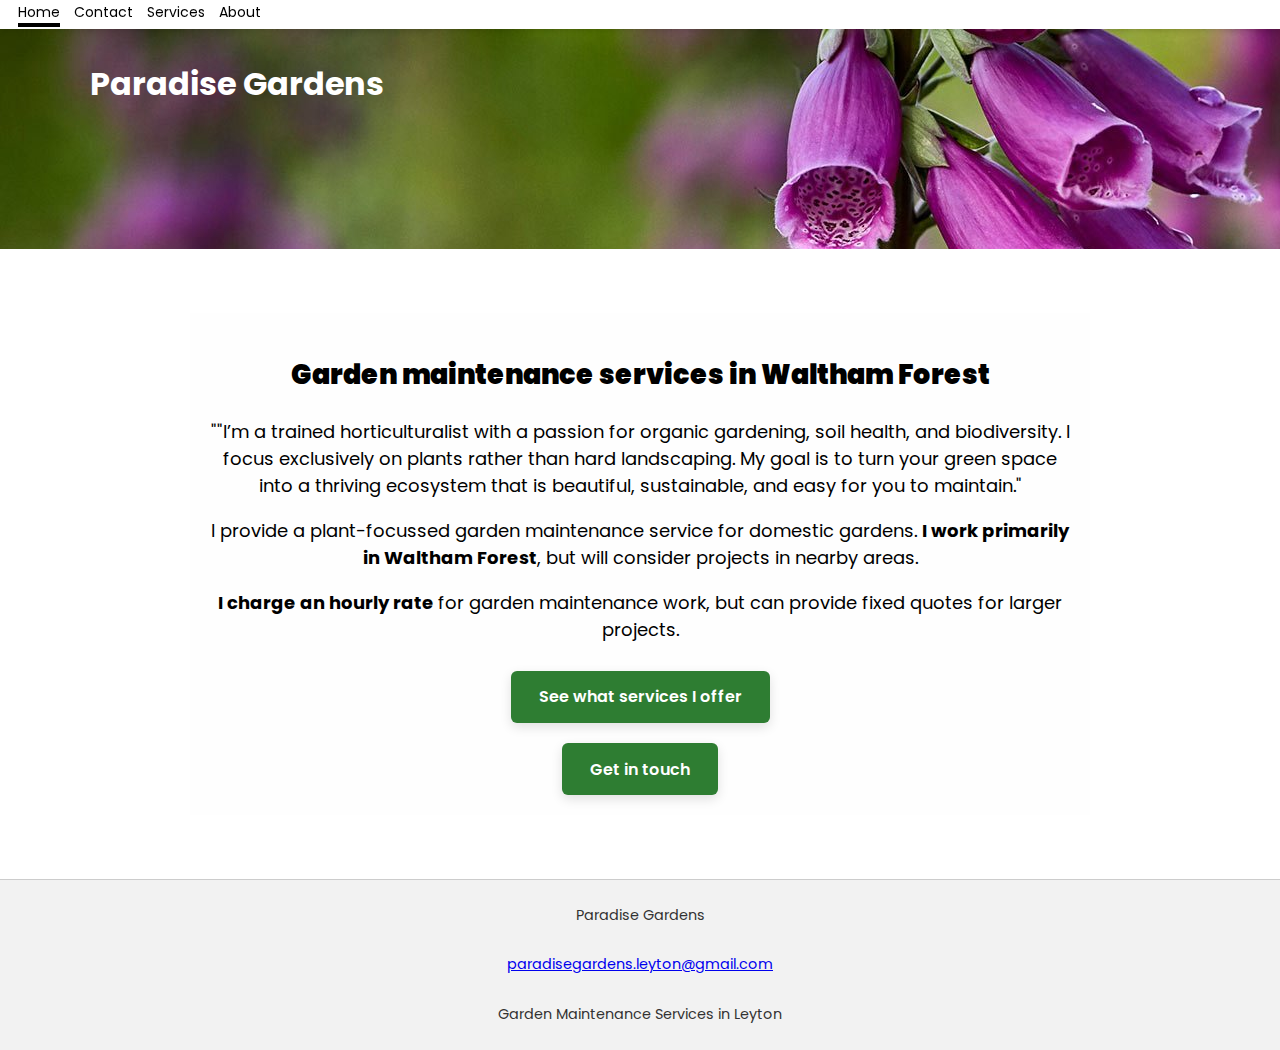
<file: index.html>
<!DOCTYPE html>
<html lang="en">
<head>
  <meta charset="UTF-8">
  <meta name="viewport" content="width=device-width, initial-scale=1.0">
  <title>Paradise Gardens Leyton - contact page</title>
  <meta property="og:title" content="Paradise Gardens - home" />
  <meta property="og:description" content="Garden maintenance services in Waltham Forest" />
  <meta property="og:type" content="website" />
  <meta property="og:url" content="https://paradisegardensleyton.co.uk" />
  <meta property="og:image" content="" />
  <link href="https://fonts.googleapis.com/css2?family=Poppins:wght@400;600&display=swap" rel="stylesheet">
  <link rel="stylesheet" href="style.css">
</head>

<nav class="top-menu">
      <button class="menu-toggle" aria-expanded="false" aria-label="Open menu">
    ☰
      </button>
      <ul class = "menu">
        <li><a href="index.html" class="active">Home</a></li>
        <li><a href="contact.html">Contact</a></li>
        <li><a href="services.html">Services</a></li>
        <li><a href="about.html">About</a></li>
      </ul>
    </nav>

<body>
  <header class = "banner2">
    <div class = "header-content">
      <div class = "header-text">
       <h1>Paradise Gardens</h1>
      </div>
    </div>
  </header>

<main>  
  <div class = "homecontainer"> 
  <div class = "box1">    
  <h2> <strong>  Garden maintenance services in Waltham Forest </strong> </h2> 
  <p> ""I’m a trained horticulturalist with a passion for organic gardening, soil health, and biodiversity. I focus exclusively on plants rather than hard landscaping. My goal is to turn your green space into a thriving ecosystem that is beautiful, sustainable, and easy for you to maintain." </p>
  <p> I provide a plant-focussed garden maintenance service for domestic gardens. <strong>I work primarily in Waltham Forest</strong>, but will consider projects in nearby areas.</p>
  <p> <strong>I charge an hourly rate </strong>for garden maintenance work, but can provide fixed quotes for larger projects.</p>
 <div class = "cta-button"> 
  <a href="services.html" class="button">See what services I offer</a>
 </div>
<div class = "cta-button"> 
  <a href="contact.html" class="button">Get in touch</a>
</div> 
</div>
</div>
</main>

  <footer class = "footer">
      <p> Paradise Gardens </p>
      <p> <a href="mailto:paradisegardens.leyton@gmail.com">paradisegardens.leyton@gmail.com</a></p>
      <p>Garden Maintenance Services in Leyton</p>
  </footer>

  <script src="script.js"></script>

</body>
</html>
</file>
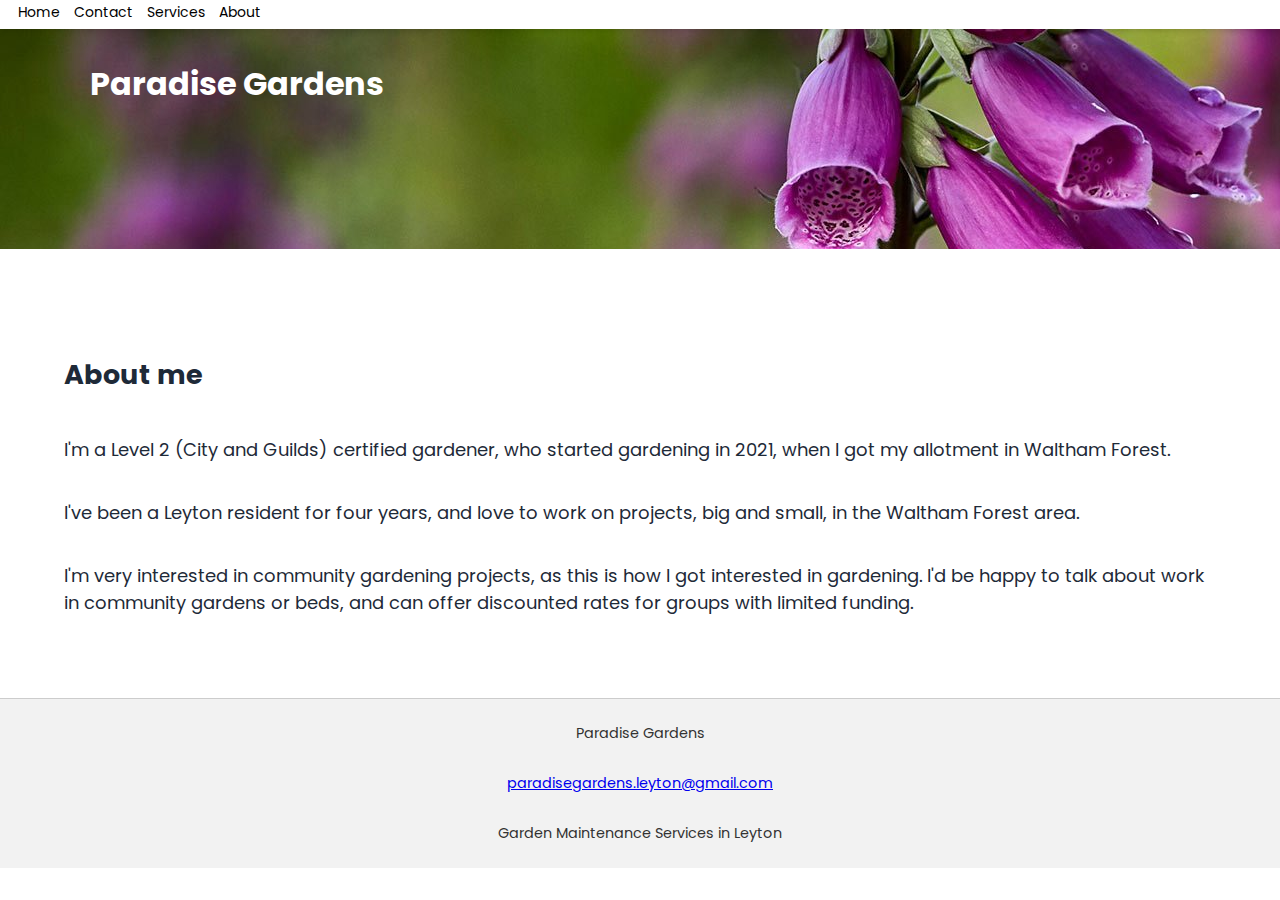
<file: about.html>
<!DOCTYPE html>
<html lang="en">
<head>
  <meta charset="UTF-8">
  <meta name="viewport" content="width=device-width, initial-scale=1.0">
  <title>Paradise Gardens Leyton - contact page</title>
  <link href="https://fonts.googleapis.com/css2?family=Poppins:wght@400;600&display=swap" rel="stylesheet">
  <link rel="stylesheet" href="style.css">
</head>

<nav class="top-menu">
      <button class="menu-toggle" aria-expanded="false" aria-label="Open menu">
    ☰
      </button>
      <ul class = "menu">
        <li><a href="index.html">Home</a></li>
        <li><a href="contact.html">Contact</a></li>
        <li><a href="services.html">Services</a></li>
        <li><a href="about.html">About</a></li>
      </ul>
    </nav>

<body>
  <header class = "banner2">
    <div class = "header-content">
      <div class = "header-text">
       <h1>Paradise Gardens</h1>
      </div>
    </div>
  </header>

  <main>  
  <div class="contact-columns">
    <div class="column">
      <h2>About me</h2>
      <p>I'm a Level 2 (City and Guilds) certified gardener, who started gardening in 2021, when I got my allotment in Waltham Forest. </p>
      <p>I've been a Leyton resident for four years, and love to work on projects, big and small, in the Waltham Forest area.</p>
      <p>I'm very interested in community gardening projects, as this is how I got interested in gardening. I'd  be happy to talk about work in community gardens or beds, and can offer discounted rates for groups with limited funding.</p>
    </div>
  </div>
  </main>

    <footer class = "footer">
      <p> Paradise Gardens </p>
      <p> <a href="mailto:paradisegardens.leyton@gmail.com">paradisegardens.leyton@gmail.com</a></p>
      <p>Garden Maintenance Services in Leyton</p>
  </footer>

   <script src="script.js"></script>

</body>
</html>
</file>
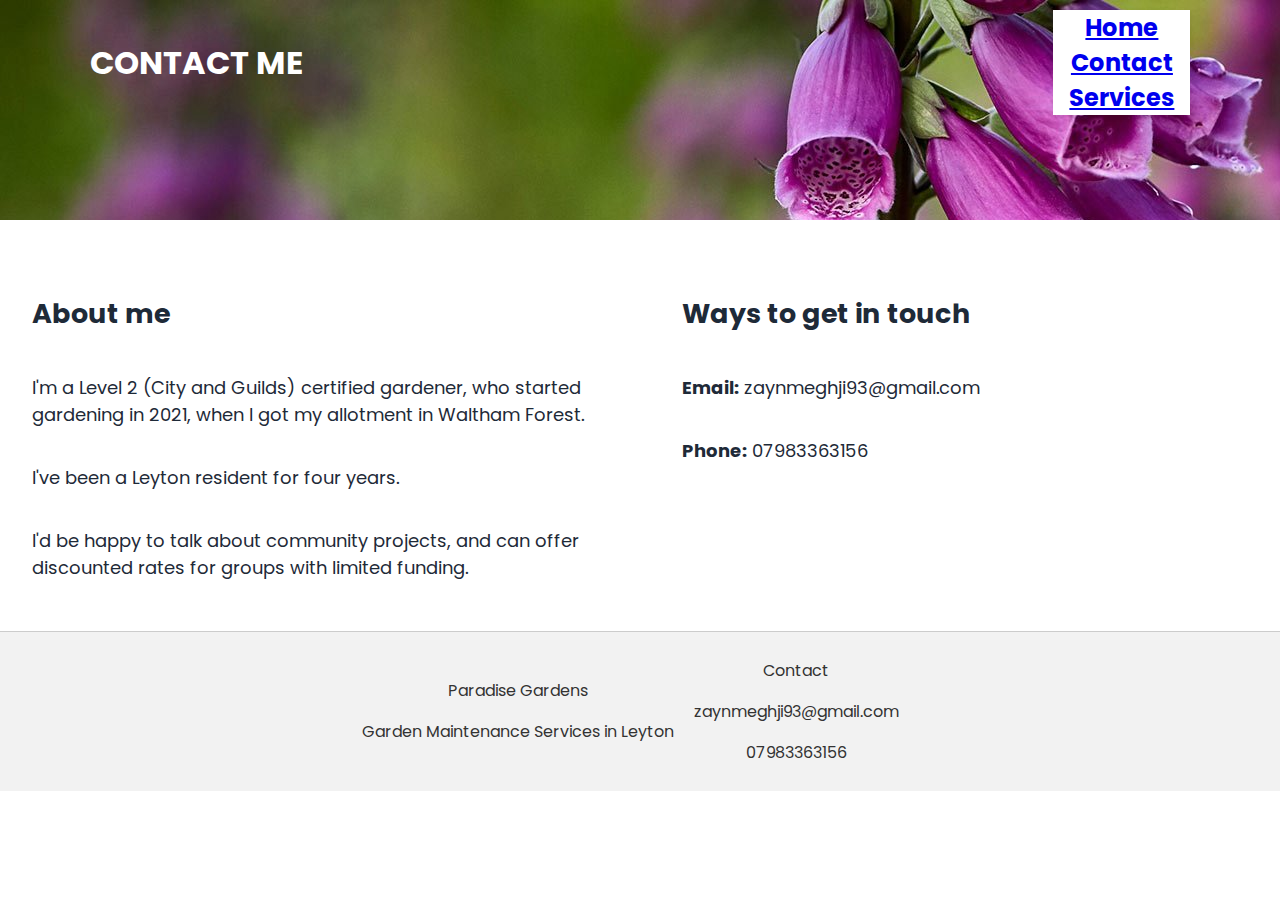
<file: contact.html>
<!DOCTYPE html>
<html lang="en">
<head>
  <meta charset="UTF-8">
  <meta name="viewport" content="width=device-width, initial-scale=1.0">
  <title>Paradise Gardens Leyton - Contact Page</title>
  <link href="https://fonts.googleapis.com/css2?family=Poppins:wght@400;600&display=swap" rel="stylesheet">
  <link rel="stylesheet" href="style.css">
</head>

<body>
  <!-- Flex container for full-page layout -->
  <div class="page-container">

    <!-- Header / Banner -->
    <header class="banner2">
      <div class="header-content">
        <div class="header-text">
          <h1>CONTACT ME</h1>
        </div>

        <nav class="top-menu">
          <ul>
            <li><a href="index.html">Home</a></li>
            <li><a href="contact.html">Contact</a></li>
            <li><a href="services.html">Services</a></li>
          </ul>
        </nav>
      </div>
    </header>

    <!-- Main content wrapper -->
    <main class="main-content">
      <div class="contact-columns">
        <div class="column">
          <h2>About me</h2>
          <p>I'm a Level 2 (City and Guilds) certified gardener, who started gardening in 2021, when I got my allotment in Waltham Forest.</p>
          <p>I've been a Leyton resident for four years.</p>
          <p>I'd be happy to talk about community projects, and can offer discounted rates for groups with limited funding.</p>
        </div>

        <div class="column">
          <h2>Ways to get in touch</h2>
          <p><strong>Email:</strong> zaynmeghji93@gmail.com</p>
          <p><strong>Phone:</strong> 07983363156</p>
        </div>
      </div>
    </main>

    <!-- Footer -->
    <footer class="footer">
      <div class="header-content">
        <div class="header-text">
          <p>Paradise Gardens</p>
          <p>Garden Maintenance Services in Leyton</p>
        </div>
        <div class="header-text">
          <p>Contact</p>
          <p>zaynmeghji93@gmail.com</p>
          <p>07983363156</p>
        </div>
      </div>
    </footer>

  </div> <!-- end of page-container -->

</body>
</html>
</file>
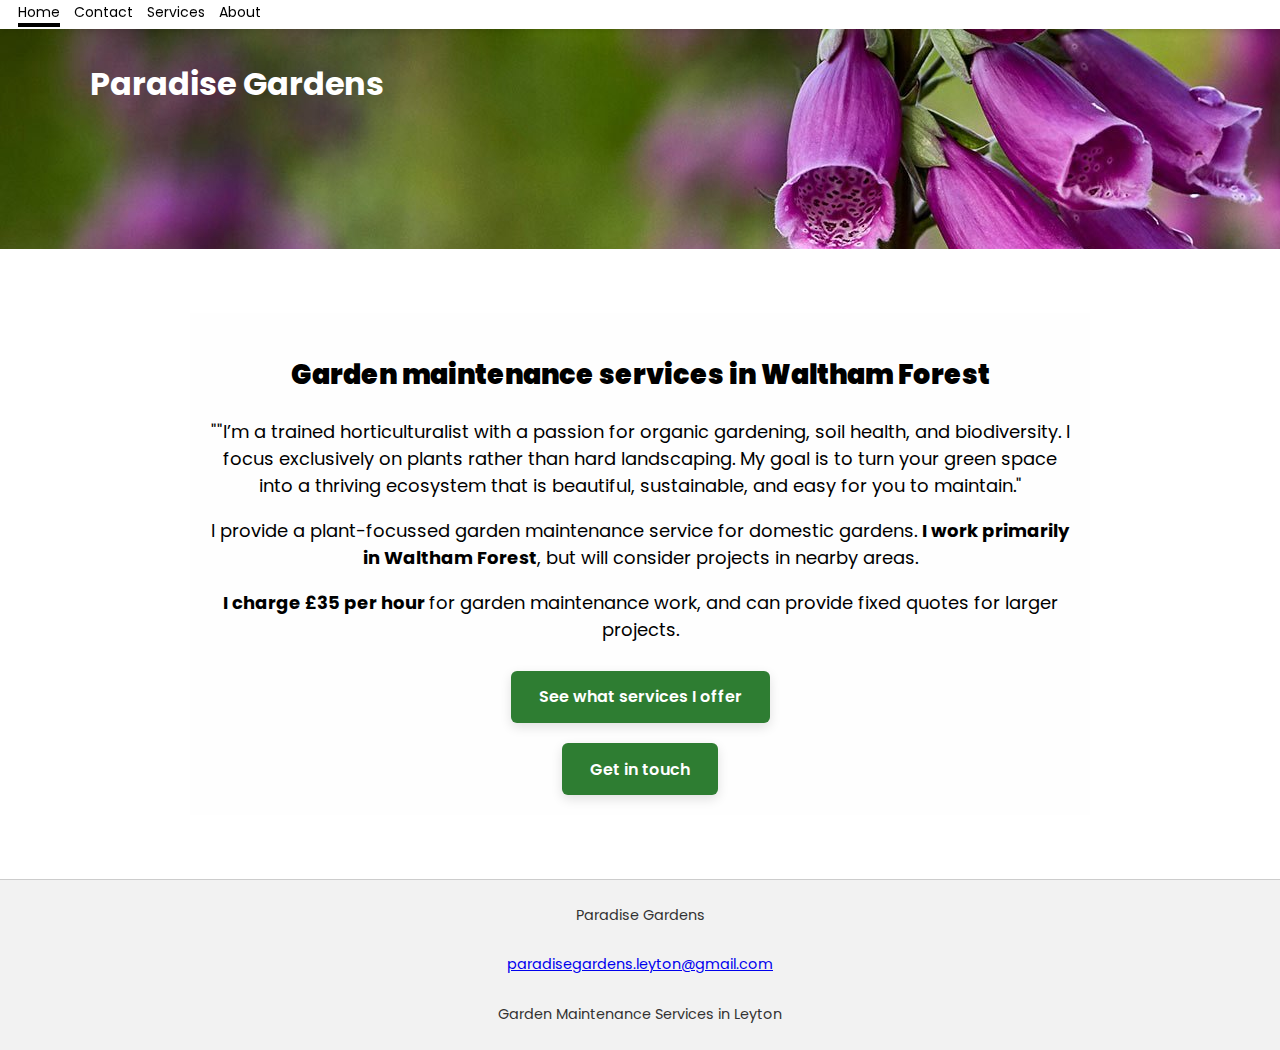
<file: home.html>
<!DOCTYPE html>
<html lang="en">
<head>
  <meta charset="UTF-8">
  <meta name="viewport" content="width=device-width, initial-scale=1.0">
  <title>Paradise Gardens Leyton - contact page</title>
  <meta property="og:title" content="Paradise Gardens - home" />
  <meta property="og:description" content="Garden maintenance services in Waltham Forest" />
  <meta property="og:type" content="website" />
  <meta property="og:url" content="https://paradisegardensleyton.co.uk" />
  <meta property="og:image" content="" />
  <link href="https://fonts.googleapis.com/css2?family=Poppins:wght@400;600&display=swap" rel="stylesheet">
  <link rel="stylesheet" href="style.css">
</head>

<nav class="top-menu">
      <button class="menu-toggle" aria-expanded="false" aria-label="Open menu">
    ☰
      </button>
      <ul class = "menu">
        <li><a href="home.html" class="active">Home</a></li>
        <li><a href="contact.html">Contact</a></li>
        <li><a href="services.html">Services</a></li>
        <li><a href="about.html">About</a></li>
      </ul>
    </nav>

<body>
  <header class = "banner2">
    <div class = "header-content">
      <div class = "header-text">
       <h1>Paradise Gardens</h1>
      </div>
    </div>
  </header>

<main>  
  <div class = "homecontainer"> 
  <div class = "box1">    
  <h2> <strong>  Garden maintenance services in Waltham Forest </strong> </h2> 
  <p> ""I’m a trained horticulturalist with a passion for organic gardening, soil health, and biodiversity. I focus exclusively on plants rather than hard landscaping. My goal is to turn your green space into a thriving ecosystem that is beautiful, sustainable, and easy for you to maintain." </p>
  <p> I provide a plant-focussed garden maintenance service for domestic gardens. <strong>I work primarily in Waltham Forest</strong>, but will consider projects in nearby areas.</p>
  <p> <strong>I charge £35 per hour </strong>for garden maintenance work, and can provide fixed quotes for larger projects.</p>
 <div class = "cta-button"> 
  <a href="services.html" class="button">See what services I offer</a>
 </div>
<div class = "cta-button"> 
  <a href="contact.html" class="button">Get in touch</a>
</div> 
</div>
</div>
</main>

  <footer class = "footer">
      <p> Paradise Gardens </p>
      <p> <a href="mailto:paradisegardens.leyton@gmail.com">paradisegardens.leyton@gmail.com</a></p>
      <p>Garden Maintenance Services in Leyton</p>
  </footer>

  <script src="script.js"></script>

</body>
</html>
</file>
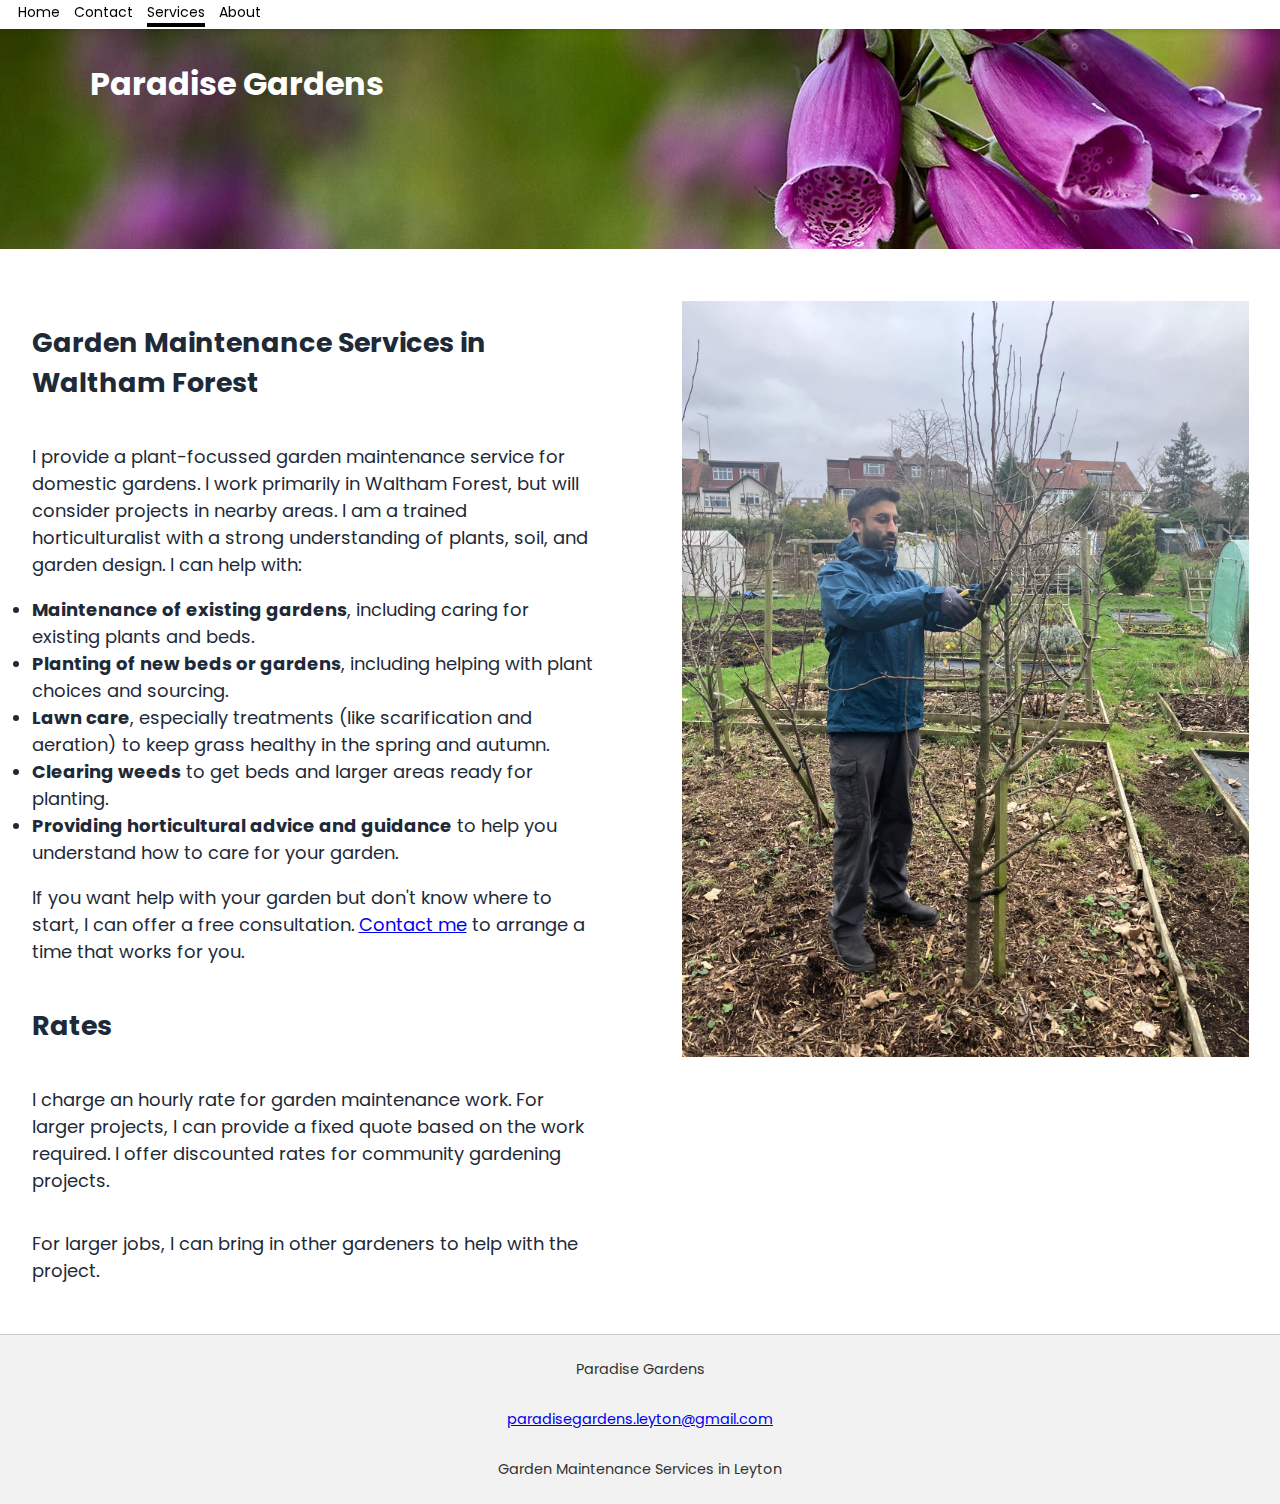
<file: services.html>
<!DOCTYPE html>
<html lang="en">
<head>
  <meta charset="UTF-8">
  <meta name="viewport" content="width=device-width, initial-scale=1.0">
  <title>Paradise Gardens Leyton - services</title>
  <meta property="og:title" content="Paradise Gardens - services" />
  <meta property="og:description" content="Garden maintenance services in Waltham Forest" />
  <meta property="og:type" content="website" />
  <meta property="og:url" content="https://paradisegardensleyton.co.uk" />
  <meta property="og:image" content="" />
  <link href="https://fonts.googleapis.com/css2?family=Poppins:wght@400;600&display=swap" rel="stylesheet">
  <link rel="stylesheet" href="style.css">
</head>

<nav class="top-menu">
      <button class="menu-toggle" aria-expanded="false" aria-label="Open menu">
    ☰
      </button>
      <ul class = "menu">
        <li><a href="index.html">Home</a></li>
        <li><a href="contact.html">Contact</a></li>
        <li><a href="services.html" class="active">Services</a></li>
        <li><a href="about.html">About</a></li>
      </ul>
    </nav>

<body>
  <header class = "banner2">
    <div class = "header-content">
      <div class = "header-text">
       <h1>Paradise Gardens</h1>
      </div>
    </div>
  </header>

 <main> 
  <div class="contact-columns">
    <div class="column">
     <h2>Garden Maintenance Services in Waltham Forest</h2>
      <p>I provide a plant-focussed garden maintenance service for domestic gardens. I work primarily in Waltham Forest, but will consider projects in nearby areas. I am a trained horticulturalist with a strong understanding of plants, soil, and garden design. I can help with:</p>
      <ul.services>
        <li><strong>Maintenance of existing gardens</strong>, including caring for existing plants and beds.</li>
        <li><strong>Planting of new beds or gardens</strong>, including helping with plant choices and sourcing. </li>
        <li><strong>Lawn care</strong>, especially treatments (like scarification and aeration) to keep grass healthy in the spring and autumn.</li>
        <li><strong>Clearing weeds</strong> to get beds and larger areas ready for planting.</li>
        <li><strong>Providing horticultural advice and guidance</strong> to help you understand how to care for your garden.</li>
      </ul.services>
     <p> If you want help with your garden but don't know where to start, I can offer a free consultation. <a href="contact.html">Contact me</a> to arrange a time that works for you.</p>
   <h2>Rates</h2>
      <p> I charge an hourly rate for garden maintenance work. For larger projects, I can provide a fixed quote based on the work required. I offer discounted rates for community gardening projects.</p>
      <p> For larger jobs, I can bring in other gardeners to help with the project.</p>
    </div>
    <div class="column">
        <img src="Images/Pruning.JPG" alt="Pruning fruit trees" class="servicesimage"> 
    </div>
  </div>
</main>
    
  <footer class = "footer">
      <p> Paradise Gardens </p>
      <p> <a href="mailto:paradisegardens.leyton@gmail.com">paradisegardens.leyton@gmail.com</a></p>
      <p>Garden Maintenance Services in Leyton</p>
  </footer>

   <script src="script.js"></script>

   </body>
</html>
</file>
<file: style.css>
body {
    font-family: "Poppins", sans-serif;
    font-size: large;
    background-color: #ffffff;
    color: #ffffff;
    text-align: left;
    margin: 0;
    padding: 0;
  }

main {
  flex: 1;
}
  
.banner1 {
    background-image: url("Images/Banner_image.jpg");
    color: white;
    padding: 10px 0;
    text-align: center;
    font-size: 24px;
    font-weight: bold;
    width: 100%;
    height: auto;
    min-height: 200px;
    overflow: visible;
}

.banner2 {
    background-image: url("Images/Banner_image.jpg");
    color: white;
    padding: 10px 0;
    text-align: center;
    font-size: 24px;
    font-weight: bold;
    width: 100%;
    height: auto;
    min-height: 200px;
    overflow: visible;
}

.footer {
  display: flex;
  flex-direction: column;
  align-items: center;
  padding: 10px 0;
  background-color: #f2f2f2;
  color: #333;
  font-size: 0.9rem;
  border-top: 1px solid #ccc;
  text-align: center;
}

  h1 {
    color: #ffffff;
    text-align: left;
  }

 .homecontainer {
  max-width: 900px;
  margin: 4rem auto;
  padding: 0 1.5rem;
  text-align: center;
  height: auto;
}

.cta-button .button {
  display: inline-block;
  margin-top: 20px;
  padding: 0.85rem 1.75rem;
  background-color: #2e7d32; /* natural green */
  color: #ffffff;
  text-align: center;
  text-decoration: none;
  font-weight: 600;
  font-size: 1rem;
  border-radius: 6px;
  transition: background-color 0.25s ease, transform 0.2s ease, box-shadow 0.2s ease;
  box-shadow: 0 4px 12px rgba(0, 0, 0, 0.12);
}

  .container {
    margin-top: 0;
    padding-top: 0;
    display: flex;
    gap: 0px;         /* Space between boxes */
    flex-wrap: wrap;    /* Stack on small screens */
  }
  
  .box1 {
    background-color: #fefefe;
    padding: 20px;
    flex: 1;            /* Equal width */
    min-width: 250px;   /* Prevents boxes from shrinking too much */
    height: auto;
    text-align: center;
    color: #000000
  }

  /* Reduce the gap coming from the text */
.box1 p {
  margin-bottom: 0.5rem; 
}

 .box2 {
  background-color: #fefefe;
  padding: 20px;
  flex: 1;            /* Equal width */
  min-width: 250px;   /* Prevents boxes from shrinking too much */
  height auto;
  text-align: center;
  color:#1E2A38
  }

.servicesimage {
  max-width: 100%;
  height: auto;
}
  
/* --- Base Styles (Mobile First) --- */
ul {
  padding-left: 0;          /* Remove default bullet indentation */
  margin: 0;                /* Remove default spacing */
  list-style: none;         /* Remove bullets */
}

ul.services { 
  padding: 10px;
  list-style: disc;        /* Keep bullets for services list */
  margin-left: 20px;      /* Indent services list */
}

.top-menu {
  background-color: white;  
  position: sticky;
  top: 0;
  z-index: 1000;
  box-shadow: 0 2px 5px rgba(0,0,0,0.1);
  display: flex;
  align-items: center;
  justify-content: space-between;
  padding: 0 1rem;          /* Horizontal padding for menu */
}

/* Hamburger button */
.menu-toggle {
  font-size: 1.5rem;
  background: none;
  border: none;
  cursor: pointer;
}

/* Menu hidden by default on mobile */
.menu {
  display: none;             /* Hidden until toggled open */
  flex-direction: row;    /* Vertical layout on mobile */
  width: 100%;
  padding: 0;
  margin: 0;
}

.menu.open {
  display: flex;             /* Shows menu when JS adds 'open' */
}

/* Menu links */
.menu li a {
  display: block;
  padding: 2px;
  padding-bottom:6px;              /* Matches your previous padding */
  text-decoration: none;
  color: rgb(0,0,0);
  font-size: 14px;
}

.menu li a.active {
  text-decoration: underline;
  text-decoration-thickness: 4px;
  text-underline-offset: 6px;
}

.menu li a:hover {
  background-color: rgba(13, 72, 161, 0.46); /* subtle hover effect */
}

/* --- Desktop Styles --- */
@media (min-width: 768px) {
  .menu {
    display: flex !important; /* Always visible on desktop */
    flex-direction: row;      /* Horizontal layout */
    gap: 10px;                /* Space between links */
    width: auto;
  }

  .menu-toggle {
    display: none;            /* Hide hamburger on desktop */
  }
}

  
  .header-content {
  display: flex;
  justify-content: space-between;
  align-items: center;
  text-align: center;
  padding: 0 7%;
  flex-wrap: wrap;
}

@media (max-width: 767px) {
  .header-content {
    flex-direction: row;
    align-items: stretch;
  }
}

.header-text h1 {
  margin-right: 20px;
  font-size: 2rem;
}

.header-text p {
  margin-right: 20px;
  font-size: 1rem;
}

.header-buttons {
  display: flex;
  gap: 10px;
  align-items: center;
}

.header-body {
  display: flex;
  text-align: left;
  flex-wrap: wrap;
  padding-top: 200px;
  width: 33%;
  padding-left: 5%
}

.button {
  background-color: #ffffff;
  color: #0D47A1;
  padding: 8px 16px;
  border-radius: 5px;
  text-decoration: none;
}


.header-actions {
  display: flex;
  flex-direction: column;
  align-items: right;
  gap: 10px;
}

.contact-columns {
  display: grid;
  grid-template-columns: repeat(auto-fit, minmax(280px, 1fr));
  gap: 20px;
  margin-top: 20px;
  color:#1E2A38;
  height: 100%;
}

.column {
  background-color: #ffffff; /* light background for each column */
  text-align: left;
  padding: 5%;
  display: flex;
  flex-direction: column;
}

#forms

.contact-form {
  background: #fff;
  padding: 2rem;
  border-radius: 12px;
  box-shadow: 0 4px 20px rgba(0,0,0,0.1);
  width: 100%;
  max-width: 400px;
}

/* Inputs and textarea */
.contact-form input,
.contact-form textarea {
  width: 100%;
  padding: 0.75rem;
  border: 1px solid #ccc;
  border-radius: 8px;
  font-size: 1rem;
  box-sizing: border-box;
}

/* Textarea */
.contact-form textarea {
  resize: vertical;
  min-height: 120px;
}
</file>
